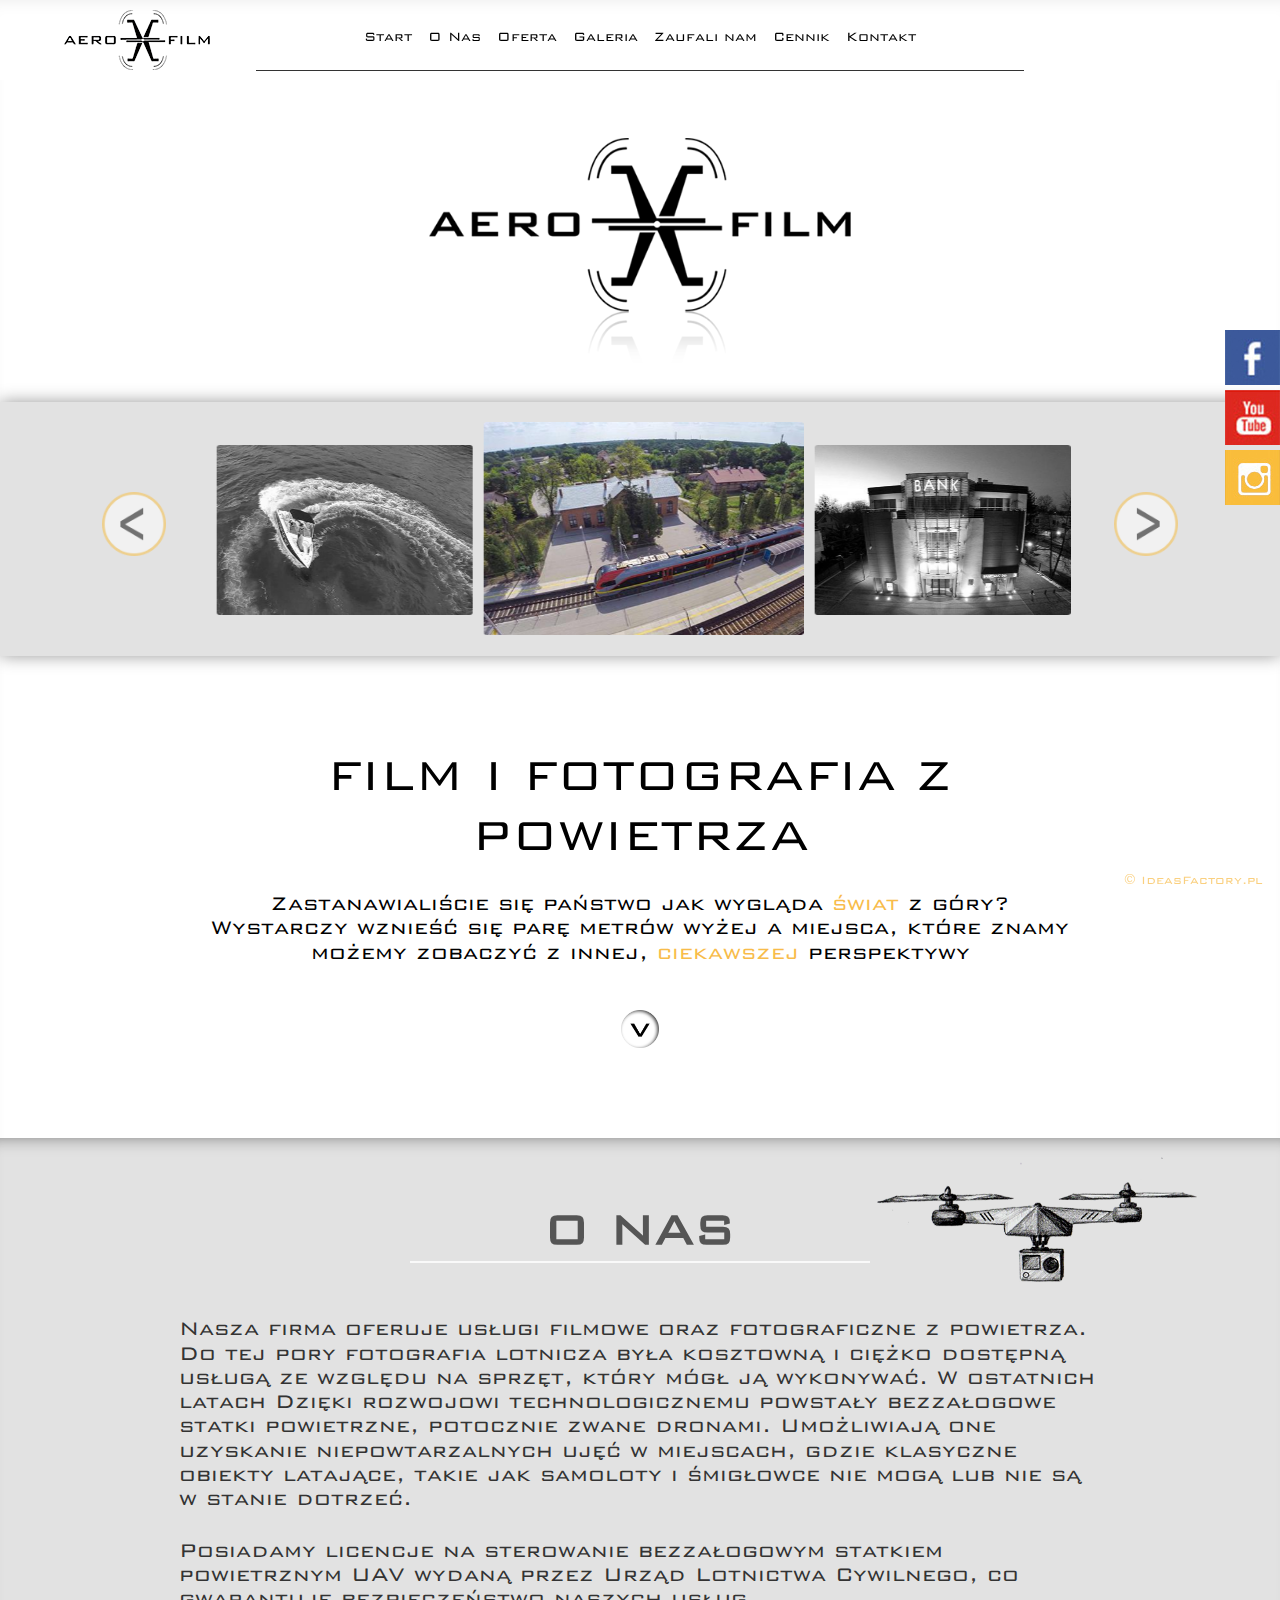
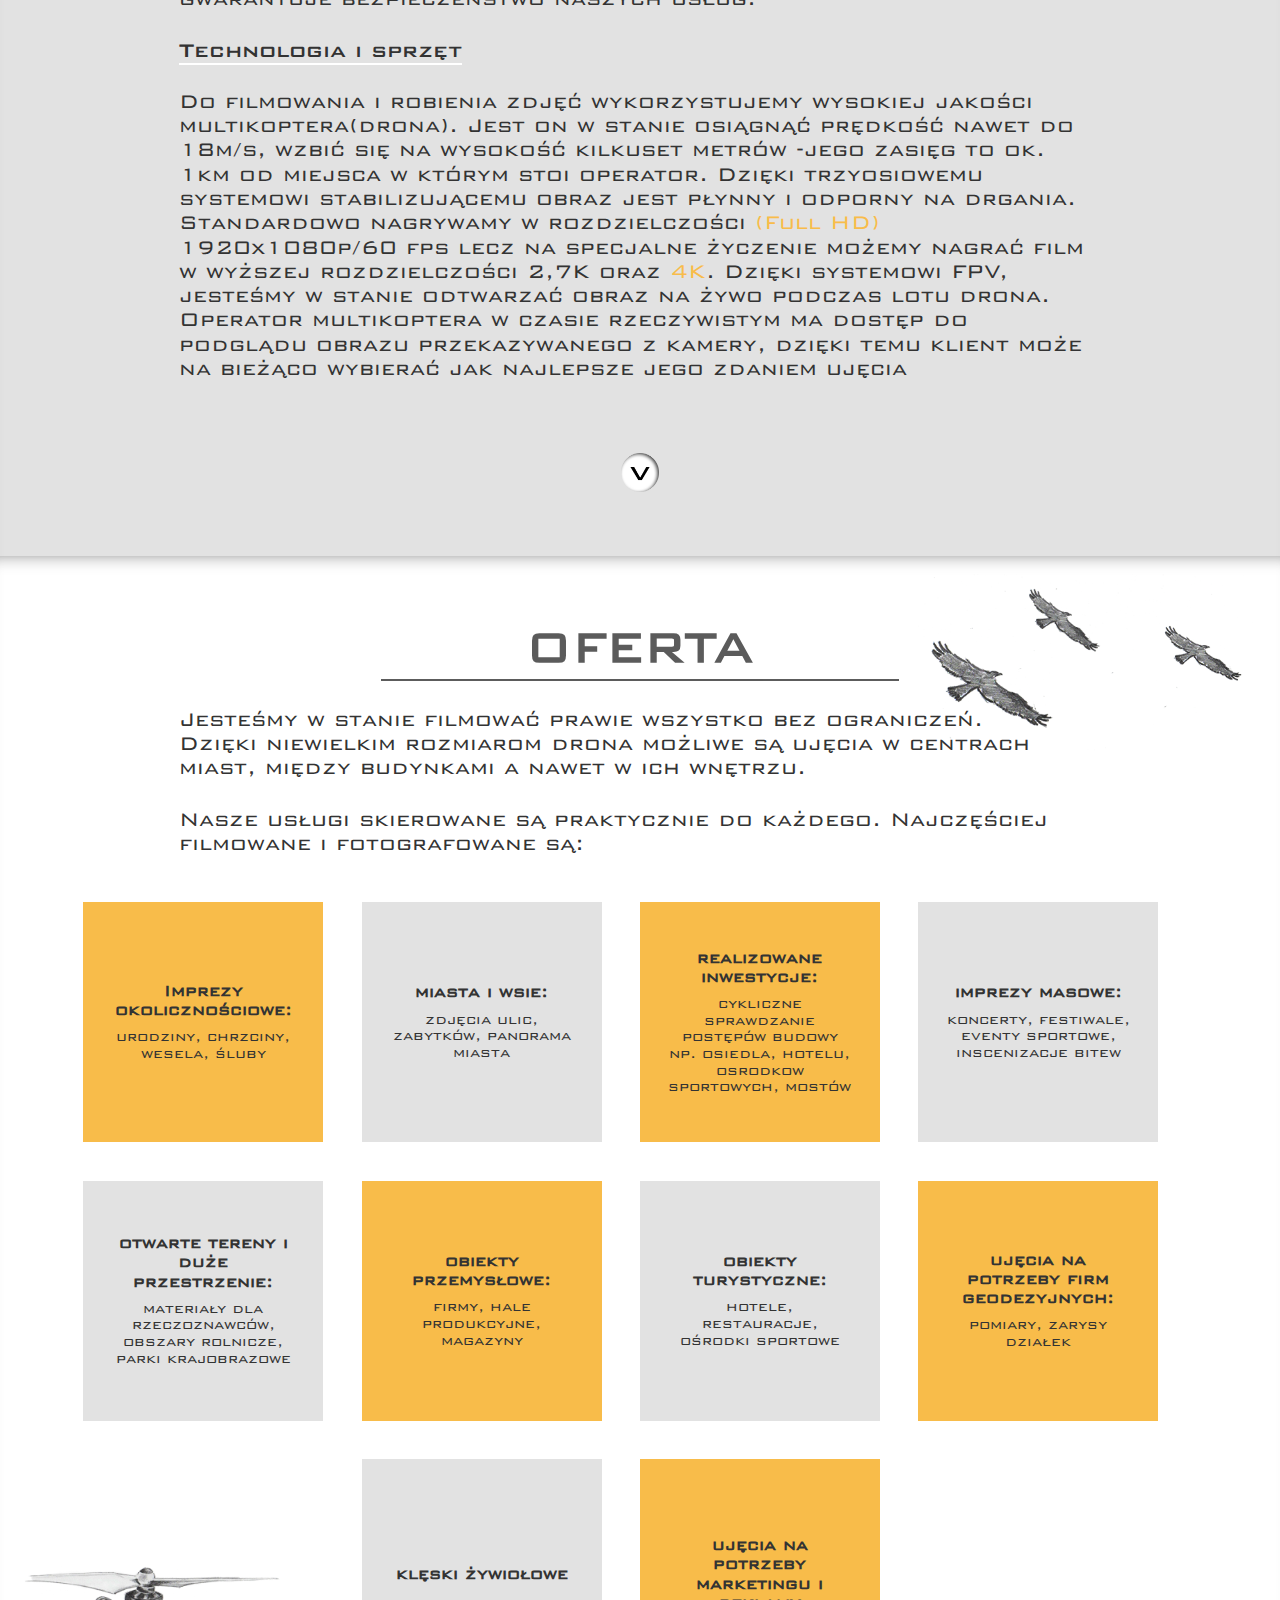
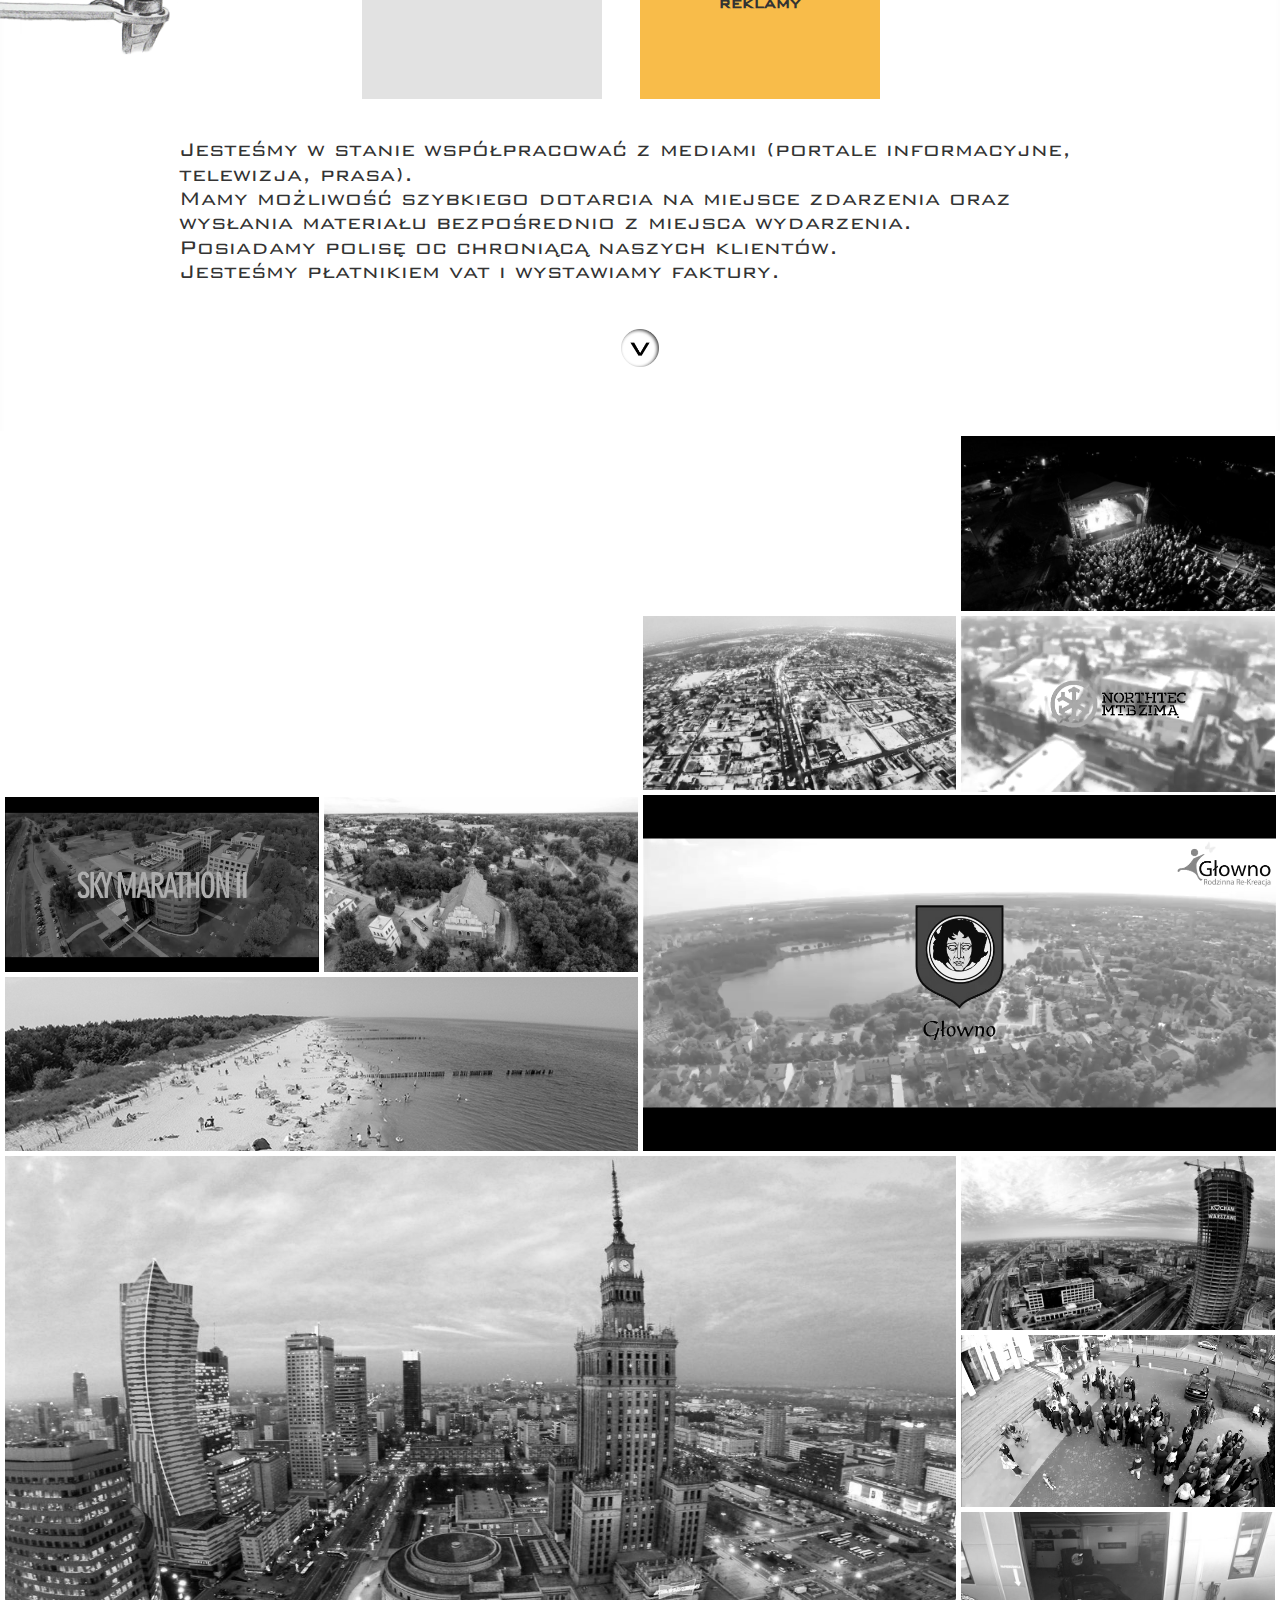
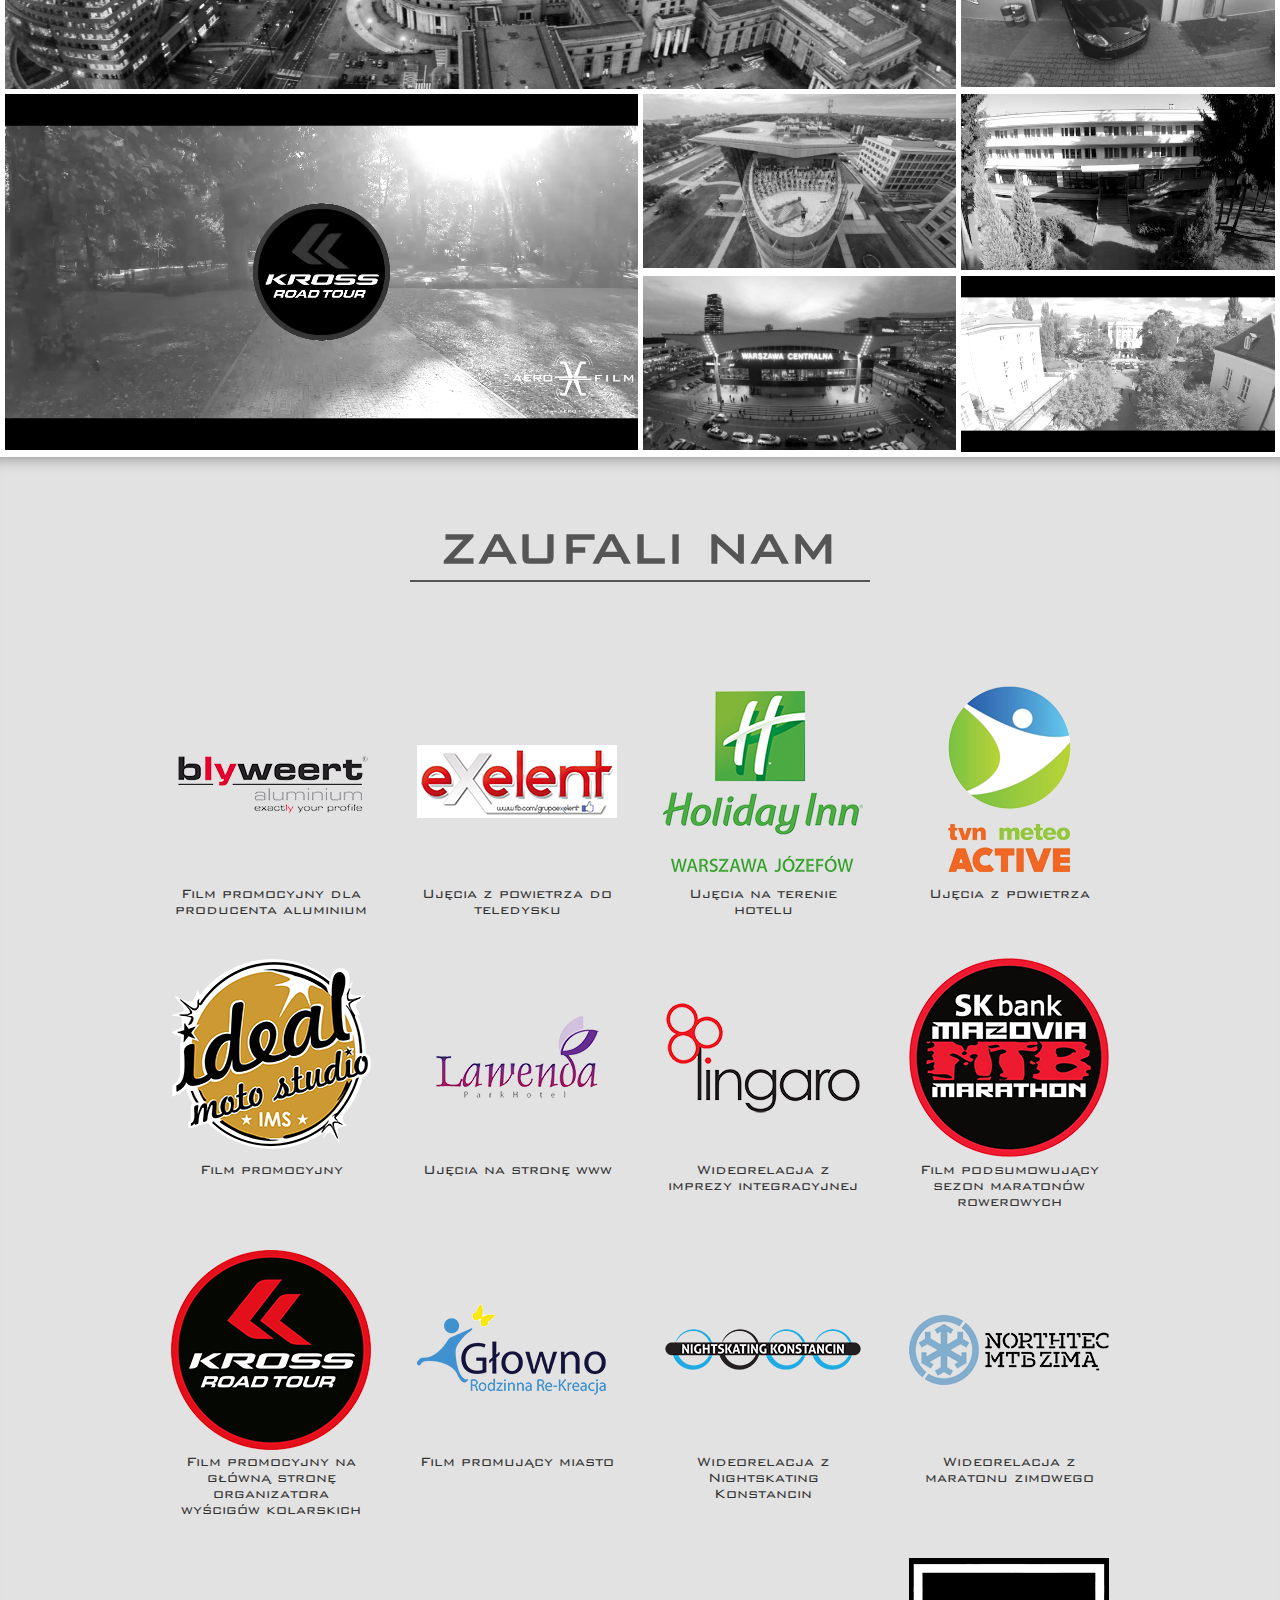
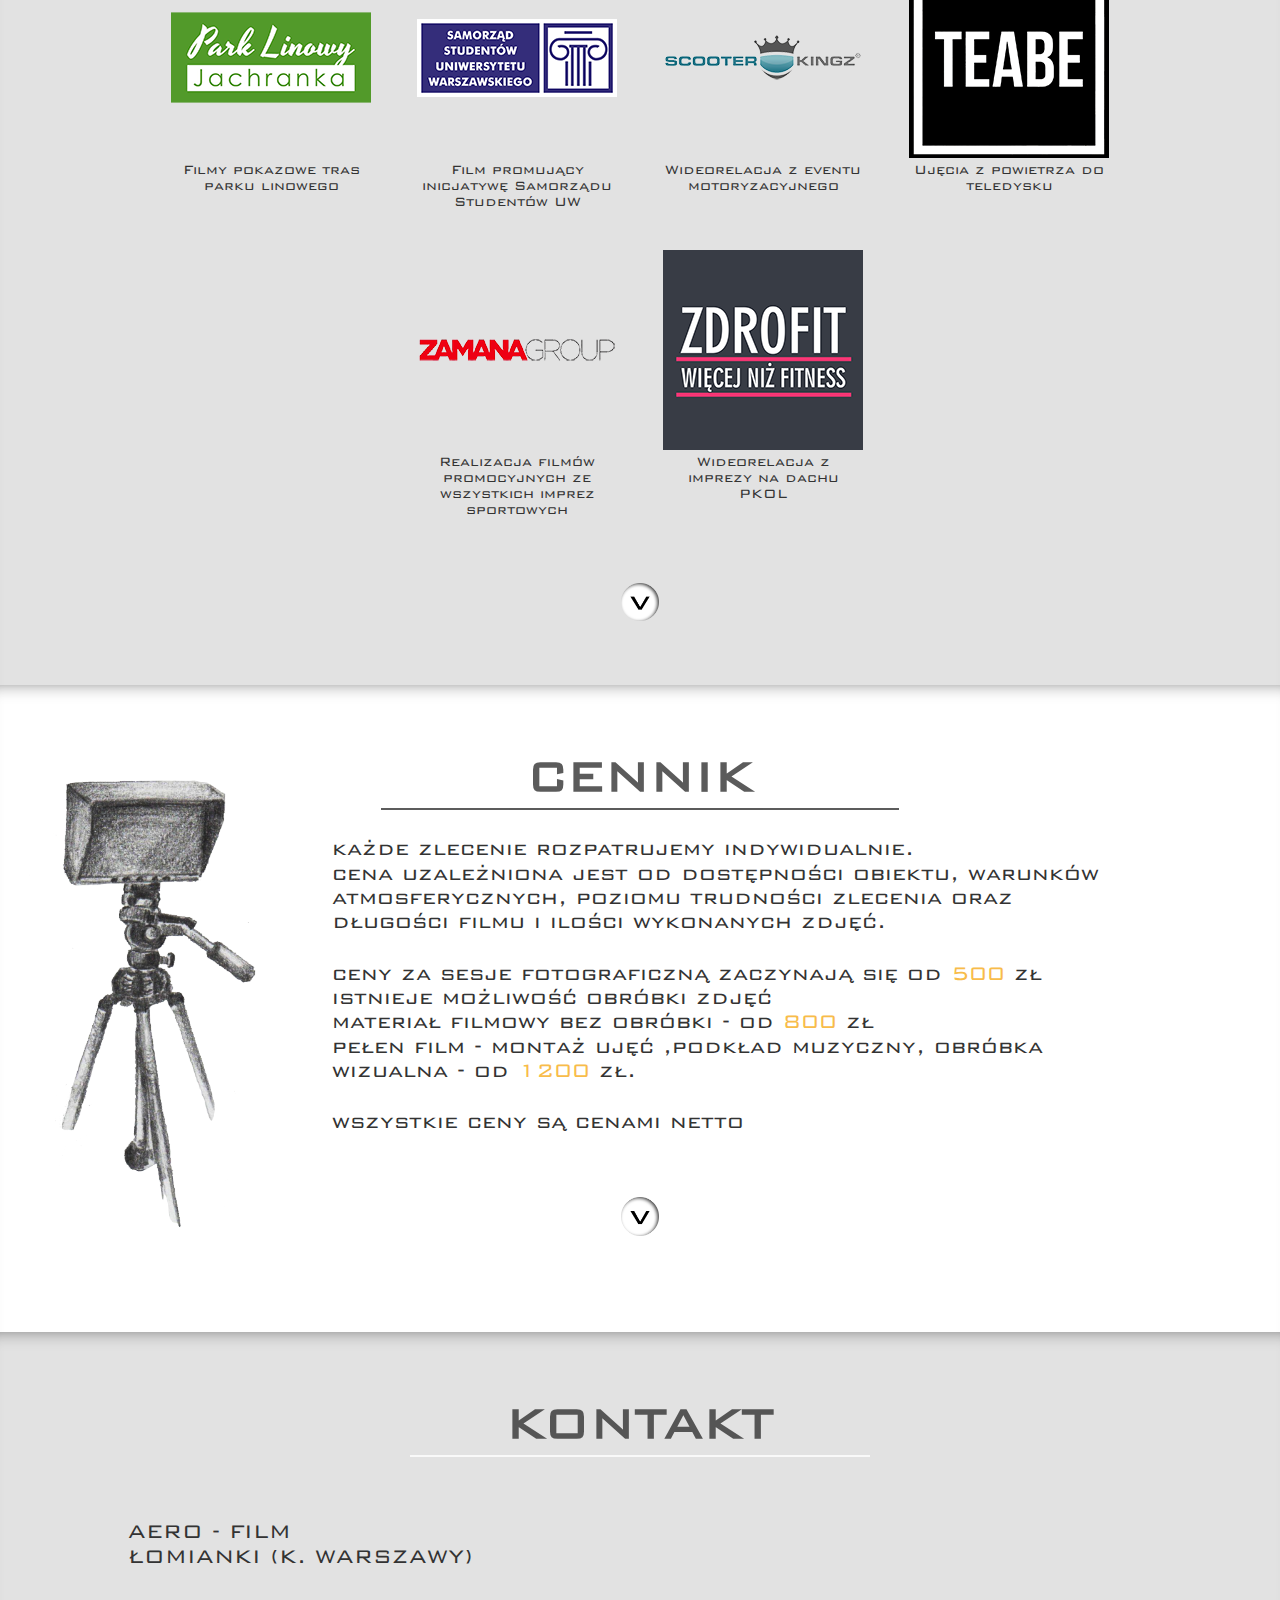
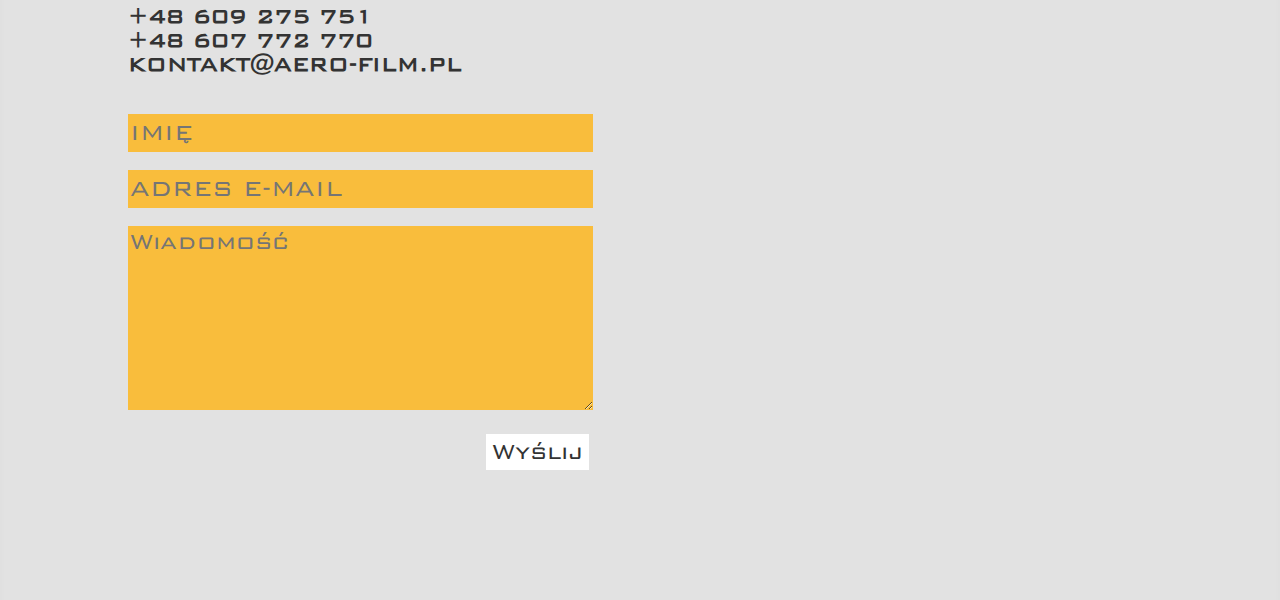
<file: index.html>
<!doctype html>
<html lang="pl">
    <head>
        <meta charset="UTF-8">
        <title>Aero-Film.pl</title>
        <meta name="author" content="IdeasFactory.pl Rafał Petryka">
        <meta name="viewport" content="width=device-width, initial-scale=1">
        <meta property="og:title" content="Aero-Film" />
        <meta property="og:description" content="Film i fotografia z powietrza" />
        <meta property="og:image" content="http://aero-film.pl/img/logo_fb.jpg" />
        <link href="css/bootstrap.css" rel="stylesheet">
        <link rel="stylesheet" href="css/reset.css">
        <link rel="stylesheet" href="css/style.css">
        <link rel="stylesheet" href="css/slider.css">
        <link rel="stylesheet" href="css/owl.carousel.css">
        <link rel="shortcut icon" href="favicon.ico">
    </head>
    <body>
        <div class="menu">
            <div class="icon-close">
                <img src="img/close_menu.png">
            </div>
            <ul>
                <li>
                    <a href="#start" id="ikona1" onclick="$('body').animatescroll();">
                    Start
                    </a>
                </li>
                <li>
                    <a href="#o_nas" id="ikona2" onclick="$('#o_nas').animatescroll();">
                    O Nas
                    </a>
                </li>
                <li>
                    <a href="#oferta" id="ikona3" onclick="$('#oferta').animatescroll();">
                    Oferta
                    </a>
                </li>
                <li>
                    <a href="#galeria" id="ikona4" onclick="$('#galeria').animatescroll();">
                    Galeria
                    </a>
                </li>
                <li>
                    <a href="#zaufali_nam" id="ikona5" onclick="$('#zaufali_nam').animatescroll();">
                    Zaufali nam
                    </a>
                </li>
                <li>
                    <a href="#cennik" id="ikona6" onclick="$('#cennik').animatescroll();">
                    Cennik
                    </a>
                </li>
                <li>
                    <a href="#kontakt" id="ikona7" onclick="$('#kontakt').animatescroll();">
                    Kontakt
                    </a>
                </li>
            </ul>
        </div>
        <div class="jumbotron">
            <div class="icon-menu">
                <i class="fa fa-bars"></i>
                Menu
            </div>
        </div>
        <div id="top">
            <div class="logo"><img id="logo" src="img/logo.png" alt="logo"></div>
            <div class="nav">
                <label for="show-menu" class="show-menu">Menu</label>
                <input type="checkbox" id="show-menu">
                <div id="nav-anchor"></div>
                <ul id="menu">
                    <li>
                        <a href="#start" id="ikona1" onclick="$('body').animatescroll();">
                        <h2 id="napis1">Start</h2>
                        </a>
                    </li>
                    <li>
                        <a href="#o_nas" id="ikona2" onclick="$('#o_nas').animatescroll();">
                        <h2 id="napis2">O Nas</h2>
                        </a>
                    </li>
                    <li>
                        <a href="#oferta" id="ikona3" onclick="$('#oferta').animatescroll();">
                        <h2 id="napis3">Oferta</h2>
                        </a>
                    </li>
                    <li>
                        <a href="#galeria" id="ikona4" onclick="$('#galeria').animatescroll();">
                        <h2 id="napis4">Galeria</h2>
                        </a>
                    </li>
                    <li>
                        <a href="#zaufali_nam" id="ikona5" onclick="$('#zaufali_nam').animatescroll();">
                        <h2 id="napis5">Zaufali nam</h2>
                        </a>
                    </li>
                    <li>
                        <a href="#cennik" id="ikona6" onclick="$('#cennik').animatescroll();">
                        <h2 id="napis6">Cennik</h2>
                        </a>
                    </li>
                    <li>
                        <a href="#kontakt" id="ikona7" onclick="$('#kontakt').animatescroll();">
                        <h2 id="napis7">Kontakt</h2>
                        </a>
                    </li>
                </ul>
            </div>
        </div>
        <section id="start" class="contentpg">
            <img src="img/logo_home.png" id="logo-glowna" alt="logo-glowna">
            <div class="slider_back">
                <div class="slider">
                    <div id="owl-demo" class="owl-carousel owl-theme">
                        <div>
                            <a href="img/slider/09.jpg" class="fancybox" data-fancybox-group="slider">
                            <img src="img/slider/min/09.jpg" alt="09">
                            </a>
                        </div>
                        <div>
                            <a href="img/slider/10.jpg" class="fancybox" data-fancybox-group="slider">
                            <img src="img/slider/min/10.jpg" alt="10">
                            </a>
                        </div>
                        <div>
                            <a href="img/slider/11.jpg" class="fancybox" data-fancybox-group="slider">
                            <img src="img/slider/min/11.jpg" alt="11">
                            </a>
                        </div>
                        <div>
                            <a href="img/slider/12.jpg" class="fancybox" data-fancybox-group="slider">
                            <img src="img/slider/min/12.jpg" alt="12">
                            </a>
                        </div>
                        <div>
                            <a href="img/slider/13.jpg" class="fancybox" data-fancybox-group="slider">
                            <img src="img/slider/min/13.jpg" alt="13">
                            </a>
                        </div>
                    </div>
                </div>
            </div>
            <div class="start">
                <h1>Film i Fotografia z powietrza</h1>
                <p>Zastanawialiście się państwo jak wygląda <span>świat</span> z góry?</p>
                <p>Wystarczy wznieść się parę metrów wyżej a miejsca, które znamy możemy zobaczyć z innej, <span>ciekawszej</span> perspektywy</p>
                <a onclick="$('#o_nas').animatescroll();" class="next_button_darker"><img src="img/arrow.png" class="next_button_darker" alt="start_arrow"></a>
            </div>
        </section>
        <section id="o_nas" class="contentpg">
            <div class="top-right-img">
                <img src="img/o_nas_pic.png" alt="o_nas_pic">
            </div>
            <div class="o_nas_napis">
                O nas
            </div>
            <div class="container">
                <p>
                    Nasza firma oferuje usługi filmowe oraz fotograficzne z powietrza. Do tej pory fotografia lotnicza była kosztowną i ciężko dostępną usługą ze względu na sprzęt, który mógł ją wykonywać. W ostatnich latach Dzięki rozwojowi technologicznemu powstały bezzałogowe statki powietrzne, potocznie zwane dronami. Umożliwiają one uzyskanie niepowtarzalnych ujęć w miejscach, gdzie klasyczne obiekty latające, takie jak samoloty i śmigłowce nie mogą lub nie są w stanie dotrzeć.
                </p>
                <p>
                    Posiadamy licencje na sterowanie bezzałogowym statkiem powietrznym UAV wydaną przez Urząd Lotnictwa Cywilnego, co gwarantuje bezpieczeństwo naszych usług.
                </p>
                <p class="napis-technologia">
                    Technologia i sprzęt
                </p>
                <p>
                    Do filmowania i robienia zdjęć wykorzystujemy wysokiej jakości multikoptera(drona). Jest on w stanie osiągnąć prędkość nawet do 18m/s, wzbić się na wysokość kilkuset metrów -jego zasięg to ok. 1km od miejsca w którym stoi operator. Dzięki trzyosiowemu systemowi stabilizującemu obraz jest płynny i odporny na drgania. Standardowo nagrywamy w rozdzielczości <span>(Full HD)</span> 1920x1080p/60 fps lecz na specjalne życzenie możemy nagrać film w wyższej rozdzielczości 2,7K oraz <span>4K</span>. Dzięki systemowi FPV, jesteśmy w stanie odtwarzać obraz na żywo podczas lotu drona. Operator multikoptera w czasie rzeczywistym ma dostęp do podglądu obrazu przekazywanego z kamery, dzięki temu klient może na bieżąco wybierać jak najlepsze jego zdaniem ujęcia
                </p>
            </div>
            <a onclick="$('#oferta').animatescroll();" class="next_button_lighter"><img src="img/arrow.png" class="next_button_lighter" alt="o_nas_arrow"></a>
        </section>
        <section id="oferta" class="contentpg">
            <div class="oferta_napis">
                Oferta
            </div>
            <p>
                Jesteśmy w stanie filmować prawie wszystko bez ograniczeń.<br>
                Dzięki niewielkim rozmiarom drona możliwe są ujęcia w centrach miast, między budynkami a nawet w ich wnętrzu.
            </p>
            <p>
                Nasze usługi skierowane są praktycznie do każdego. Najczęściej filmowane i fotografowane są:
            </p>
            <div class="table">
                <div class="table_yellow_element" id="wiersz1">
                    <div class="middle">
                        <span>Imprezy okolicznościowe:</span> urodziny, chrzciny, wesela, śluby
                    </div>
                </div>
                <div class="table_gray_element" id="wiersz2">
                    <div class="middle">
                        <span>miasta i wsie:</span> zdjęcia ulic, zabytków, panorama miasta
                    </div>
                </div>
                <div class="table_yellow_element" id="wiersz3">
                    <div class="middle">
                        <span>realizowane inwestycje:</span> cykliczne sprawdzanie postępów budowy np. osiedla, hotelu, osrodkow sportowych, mostów
                    </div>
                </div>
                <div class="table_gray_element" id="wiersz4">
                    <div class="middle">
                        <span>imprezy masowe:</span> koncerty, festiwale, eventy sportowe, inscenizacje bitew
                    </div>
                </div>
                <div class="table_gray_element" id="wiersz5">
                    <div class="middle">
                        <span>otwarte tereny i duże przestrzenie:</span> materiały dla rzeczoznawców, obszary rolnicze, parki krajobrazowe
                    </div>
                </div>
                <div class="table_yellow_element" id="wiersz6">
                    <div class="middle">
                        <span>obiekty przemysłowe:</span> firmy, hale produkcyjne, magazyny
                    </div>
                </div>
                <div class="table_gray_element" id="wiersz7">
                    <div class="middle">
                        <span>obiekty turystyczne:</span> hotele, restauracje, ośrodki sportowe
                    </div>
                </div>
                <div class="table_yellow_element" id="wiersz8">
                    <div class="middle">
                        <span>ujęcia na potrzeby firm geodezyjnych:</span> pomiary, zarysy działek
                    </div>
                </div>
                <div class="invisible">
                    <div class="middle">
                    </div>
                </div>
                <div class="table_gray_element" id="wiersz9">
                    <div class="middle">
                        <span>klęski żywiołowe</span>
                    </div>
                </div>
                <div class="table_yellow_element" id="wiersz10">
                    <div class="middle">
                        <span>ujęcia na potrzeby marketingu i reklamy</span>
                    </div>
                </div>
            </div>
            <div class="bottom-left-img">
                <img src="img/oferta_pic2.png" alt="oferta_pic2">
            </div>
            <div class="under_table">
                <p>
                    Jesteśmy w stanie współpracować z mediami (portale informacyjne, telewizja, prasa).<br>
                    Mamy możliwość szybkiego dotarcia na miejsce zdarzenia oraz wysłania materiału bezpośrednio z miejsca wydarzenia.<br>
                    Posiadamy polisę oc chroniącą naszych klientów.<br>
                    Jesteśmy płatnikiem vat i wystawiamy faktury.
                </p>
                <a onclick="$('#galeria').animatescroll();" class="next_button_darker"><img src="img/arrow.png" class="next_button_darker" alt="oferta_arrow"></a>
            </div>
        </section>
        <script src='js/jquery.js'></script>
        <script src="js/movie_hover.js"></script>
        <section id="galeria" class="contentpg">
            <div class="col-lg-6 col-md-6 col-xs-12 ">
                <a class="thumbnail fancybox-media" href="http://www.youtube.com/watch?v=YnewwMxzWTU">
                    <div class="video">
                        <video class="thevideo" loop>
                            <source src="img/galeria/filmiki/6.mp4" type="video/mp4">
                            Twoja przeglądarka nie wspiera wideo
                        </video>
                    </div>
                </a>
            </div>
            <div class="col-lg-3 col-md-3 col-xs-6 thumb">
                <a class="thumbnail fancybox-media" href="http://www.youtube.com/watch?v=dX4XJMqFp2Q">
                    <div class="video" style="height: 13.45vw">
                        <video class="thevideo" loop>
                            <source src="img/galeria/filmiki/9_small.mp4" type="video/mp4">
                            Twoja przeglądarka nie wspiera wideo
                        </video>
                    </div>
                </a>
            </div>
            <div class="col-lg-3 col-md-3 col-xs-6 thumb">
                <a class="thumbnail fancybox" data-fancybox-group="gallery" href="img/galeria/12.jpg">
                <img class="img-responsive" src="img/galeria/min/12.jpg" alt="">
                </a>
            </div>
            <div class="col-lg-3 col-md-3 col-xs-6 thumb">
                <a class="thumbnail fancybox" data-fancybox-group="gallery" href="img/galeria/13.jpg">
                <img class="img-responsive" src="img/galeria/min/13.jpg" alt="">
                </a>
            </div>
            <div class="col-lg-3 col-md-3 col-xs-6 thumb">
                <a class="thumbnail fancybox-media" href="http://www.youtube.com/watch?v=mMJQ0YdCb3s">
                    <div class="video" style="height: 13.45vw">
                        <video class="thevideo" loop>
                            <source src="img/galeria/filmiki/7_small.mp4" type="video/mp4">
                            Twoja przeglądarka nie wspiera wideo
                        </video>
                    </div>
                </a>
            </div>
            <div style="float: right;" class="col-lg-6 col-md-6 col-xs-12 ">
                <a class="thumbnail fancybox-media" href="http://www.youtube.com/watch?v=u5hcibVy5Gs">
                    <div class="video">
                        <video class="thevideo" loop>
                            <source src="img/galeria/filmiki/11.mp4" type="video/mp4">
                            Twoja przeglądarka nie wspiera wideo
                        </video>
                    </div>
                </a>
            </div>
            <div style="float: right;" class="col-lg-3 col-md-3 col-xs-6 thumb">
                <a class="thumbnail fancybox" data-fancybox-group="gallery" href="img/galeria/14.jpg">
                <img class="img-responsive" src="img/galeria/min/14.jpg" alt="">
                </a>
            </div>
            <div class="col-lg-3 col-md-3 col-xs-6 thumb">
                <a class="thumbnail fancybox-media" href="http://www.youtube.com/watch?v=3DwTdaJMHPs">
                    <div class="video" style="height: 13.45vw">
                        <video class="thevideo" loop>
                            <source src="img/galeria/filmiki/10_small.mp4" type="video/mp4">
                            Twoja przeglądarka nie wspiera wideo
                        </video>
                    </div>
                </a>
            </div>
            <div style="float: right;" class="col-lg-6 col-md-6 col-xs-12 thumb">
                <a class="thumbnail fancybox" data-fancybox-group="gallery" href="img/galeria/17.jpg">
                <img class="img-responsive" src="img/galeria/min/17.jpg" alt="">
                </a>
            </div>
            <div class="col-lg-9 col-md-9 col-xs-12 ">
                <a class="thumbnail fancybox" data-fancybox-group="gallery" href="img/galeria/7.jpg">
                <img class="img-responsive" src="img/galeria/min/7.jpg" alt="">
                </a>
            </div>
            <div class="col-lg-3 col-md-3 col-xs-6 thumb">
                <a class="thumbnail fancybox" data-fancybox-group="gallery" href="img/galeria/8.jpg">
                <img class="img-responsive" src="img/galeria/min/8.jpg" alt="">
                </a>
            </div>
            <div class="col-lg-3 col-md-3 col-xs-6 thumb">
            <a class="thumbnail fancybox-media" href="http://www.youtube.com/watch?v=3b722VoeP_Y">
                <a class="thumbnail">
                    <div class="video" style="height: 13.45vw">
                        <video class="thevideo" loop>
                            <source src="img/galeria/filmiki/5_small.mp4" type="video/mp4">
                            Twoja przeglądarka nie wspiera wideo
                        </video>
                    </div>
                </a>
            </div>
            <div class="col-lg-3 col-md-3 col-xs-12 thumb">
                <a class="thumbnail fancybox" data-fancybox-group="gallery" href="img/galeria/15.jpg">
                <img class="img-responsive" src="img/galeria/min/15.jpg" alt="">
                </a>
            </div>
            <div class="col-lg-6 col-md-6 col-xs-12 ">
                <a class="thumbnail fancybox-media" href="http://www.youtube.com/watch?v=-eNjv-KybqI">
                    <div class="video">
                        <video class="thevideo" loop>
                            <source src="img/galeria/filmiki/8.mp4" type="video/mp4">
                            Twoja przeglądarka nie wspiera wideo
                        </video>
                    </div>
                </a>
            </div>
            <div class="col-lg-3 col-md-3 col-xs-6 thumb">
                <a class="thumbnail fancybox" data-fancybox-group="gallery" href="img/galeria/16.jpg">
                <img class="img-responsive" src="img/galeria/min/16.jpg" alt="">
                </a>
            </div>
            <div class="col-lg-3 col-md-3 col-xs-6 thumb">
                <a class="thumbnail fancybox-media" href="http://www.youtube.com/watch?v=E8La0Ivtsl0">
                    <div class="video">
                        <video class="thevideo" loop>
                            <source src="img/galeria/filmiki/12_small.mp4" type="video/mp4">
                            Twoja przeglądarka nie wspiera wideo
                        </video>
                    </div>
                </a>
            </div>
            <div class="col-lg-3 col-md-3 col-xs-6 thumb">
                <a class="thumbnail fancybox" data-fancybox-group="gallery" href="img/galeria/11.jpg">
                <img class="img-responsive" src="img/galeria/min/11.jpg" alt="">
                </a>
            </div>
            <div class="col-lg-3 col-md-3 col-xs-6 thumb">
                <a class="thumbnail fancybox-media" href="http://www.youtube.com/watch?v=10zAj_olBkM">
                    <div class="video">
                        <video class="thevideo" loop>
                            <source src="img/galeria/filmiki/13_small.mp4" type="video/mp4">
                            Twoja przeglądarka nie wspiera wideo
                        </video>
                    </div>
                </a>
            </div>
        </section>
        <section id="zaufali_nam" class="contentpg">
            <div class="zaufali_nam_napis">
                Zaufali nam
            </div>
            <div class="loga">
                <figure>
                    <a href="http://blyweert.pl/index.php/component/content/article/19-nowosci/117-prezentacja-firmy-blyweert">
                        <img src="img/partner/blyweert.png", alt="blyweert">
                        <figcaption>Film promocyjny dla producenta aluminium</figcaption>
                    </a>
                </figure>
                <figure>
                    <a href="https://www.youtube.com/watch?v=1DTagRmgeLY">
                        <img src="img/partner/exelent.png", alt="exelent">
                        <figcaption>Ujęcia z powietrza do teledysku</figcaption>
                    </a>
                </figure>
                <figure>
                    <img src="img/partner/holiday_inn.png", alt="holiday inn">
                    <figcaption>Ujęcia na terenie hotelu</figcaption>
                </figure>
                <figure>
                    <img src="img/partner/tvn_meteo.png", alt="tvn meteo">
                    <figcaption>Ujęcia z powietrza</figcaption>
                </figure>
                <figure>
                    <a href="https://www.youtube.com/watch?v=bxRkwlPlmvE&feature=youtu.be">
                        <img src="img/partner/ims.png", alt="ims">
                        <figcaption>Film promocyjny</figcaption>
                    </a>
                </figure>
                <figure>
                    <a href="https://www.youtube.com/watch?v=E8La0Ivtsl0">
                        <img src="img/partner/lawenda.png", alt="lawenda">
                        <figcaption>Ujęcia na stronę www</figcaption>
                    </a>
                </figure>
                <figure>
                    <img src="img/partner/lingaro.png", alt="lingaro">
                    <figcaption>Wideorelacja z imprezy integracyjnej</figcaption>
                </figure>
                <figure>
                    <a href="http://www.mazoviamtb.pl/index.php?news=3987&jak=3">
                        <img src="img/partner/logo_mazovia.png", alt="mazovia">
                        <figcaption>Film podsumowujący sezon maratonów rowerowych</figcaption>
                    </a>
                </figure>
                <figure>
                    <a href="http://www.roadtour.pl/">
                        <img src="img/partner/kross_road_tour.png", alt="kross road tour">
                        <figcaption>Film promocyjny na główną stronę organizatora wyścigów kolarskich</figcaption>
                    </a>
                </figure>
                <figure>
                    <a href="https://www.youtube.com/watch?v=slJCMsViW7w">
                        <img src="img/partner/logo_re-kreacja.png", alt="glowno rekreacja">
                        <figcaption>Film promujący miasto</figcaption>
                    </a>
                </figure>
                <figure>
                    <a href="https://www.youtube.com/watch?v=X0udZ_Hb9Ho">
                        <img src="img/partner/nightskating_konstancin.png", alt="nightskating konstancin">
                        <figcaption>Wideorelacja z Nightskating Konstancin</figcaption>
                    </a>
                </figure>
                <figure>
                    <a href="https://www.youtube.com/watch?v=mMJQ0YdCb3s">
                        <img src="img/partner/northtec_mtb_zima.png", alt="northtec mtb zima">
                        <figcaption>Wideorelacja z maratonu zimowego</figcaption>
                    </a>
                </figure>
                <figure>
                    <img src="img/partner/park_linowy_jachranka.png", alt="park linowy jachranka">
                    <figcaption>Filmy pokazowe tras parku linowego</figcaption>
                </figure>
                <figure>
                    <a href="https://www.youtube.com/watch?v=10zAj_olBkM">
                        <img src="img/partner/samorzaduw.png", alt="samorzad uw">
                        <figcaption>Film promujący inicjatywę Samorządu Studentów UW</figcaption>
                    </a>
                </figure>
                <figure>
                    <a href="https://www.facebook.com/ScooterKingZ/videos/938950072833256/?__mref=message_bubble">
                        <img src="img/partner/scooter_kingz.png", alt="scooter kingz">
                        <figcaption>Wideorelacja z eventu motoryzacyjnego</figcaption>
                    </a>
                </figure>
                <figure>
                    <a href="https://www.youtube.com/watch?v=cN1R8K8KDno">
                        <img src="img/partner/teabe.png", alt="teabe">
                        <figcaption>Ujęcia z powietrza do teledysku</figcaption>
                    </a>
                </figure>
                <figure>
                    <a href="http://www.mazoviamtb.pl/index.php?page=1&stat=0&jak=3">
                        <img src="img/partner/zamana_group.png", alt="zamana group">
                        <figcaption>Realizacja filmów promocyjnych ze wszystkich imprez sportowych</figcaption>
                    </a>
                </figure>
                <figure>
                    <a href="https://www.youtube.com/watch?v=WVznyOSIC4M">
                        <img src="img/partner/zdrofit_ciemne.png", alt="zdrofit">
                        <figcaption>Wideorelacja z imprezy na dachu PKOL</figcaption>
                    </a>
                </figure>
            </div>
            <a onclick="$('#cennik').animatescroll();" class="next_button_lighter"><img src="img/arrow.png" class="next_button_darker" alt="start_arrow"></a>
        </section>
        <section id="cennik" class="contentpg">
            <div class="cennik_napis">
                Cennik
            </div>
            <div class="left-img">
                <img src="img/cennik_pic.png" alt="cennik_pic">
            </div>
            <p>
            każde zlecenie rozpatrujemy indywidualnie.
            <br>cena uzależniona jest od dostępności obiektu, warunków atmosferycznych, poziomu trudności zlecenia oraz długości filmu i ilości wykonanych zdjęć.
            </p>
            <p>
            ceny za sesje fotograficzną zaczynają się od <span>500</span> zł
            <br>istnieje możliwość obróbki zdjęć
            <br>materiał filmowy bez obróbki - od <span>800</span> zł
            <br>pełen film - montaż ujęć ,podkład muzyczny, obróbka wizualna - od <span>1200</span> zł.
            </p>
            <p class="cennik_end">
            wszystkie ceny są cenami netto
            </p>
            <a onclick="$('#kontakt').animatescroll();" class="next_button_cennik"><img src="img/arrow.png" class="next_button_cennik" alt="cennik_arrow"></a>
        </section>
        <section id="kontakt" class="contentpg">
            <div class="kontakt_napis">
                Kontakt
            </div>
            <div id="left-contact">
                <div class="social">
                    <a href="http://facebook.com/AeroFilmPolska"><img src="img/bok_1.jpg" alt="facebook"></a>
                    <a href="http://youtube.com/channel/UCyTzQn7HmpJ6bc8gKg7I2gg"><img src="img/bok_2.jpg" alt="youtube"></a>
                    <a href="https://instagram.com/aero_film/"><img src="img/bok_3.jpg" alt="instagram"></a>
                </div>
                <div class="contact">
                    <p>AERO - FILM</p>
                    <p>ŁOMIANKI (K. WARSZAWY)</p>
                </div>
                <div class="contact">
                    <p><b>+48 609 275 751</b></p>
                    <p><b>+48 607 772 770</b></p>
                    <p><b>KONTAKT@AERO-FILM.PL</b></p>
                </div>
                <div class="contact">
                    <form id="mycontactform" action="#" method="post">
                        <div id="success" style="color: black;"></div>
                        <input id="name" type="text" name="name" placeholder="IMIĘ">
                        <br>
                        <input id="email" type="text" name="email" placeholder="ADRES E-MAIL">
                        <textarea id="message" name="message" rows="10" placeholder="Wiadomość"></textarea>
                        <input id="submit" type="button" value="Wyślij" />
                    </form>
                </div>
            </div>
            <div id="right-contact">
                <iframe src="http://mapbuildr.com/frame/6mjq0z"></iframe>
            </div>
        </section>
        <a href="http://ideasfactory.pl" target="_blank" id="ideasfactory">© IdeasFactory.pl</a>
        <script src="js/animatescroll.js"></script>
        <script src='js/owl.carousel.min.js'></script>
        <script src="js/slider.js"></script>
        <!-- fancybox -->
            <script type="text/javascript" src="source/jquery.fancybox.js?v=2.1.5"></script>
            <link rel="stylesheet" type="text/css" href="source/jquery.fancybox.css?v=2.1.5" media="screen" />
            <link rel="stylesheet" type="text/css" href="source/helpers/jquery.fancybox-buttons.css?v=1.0.5" />
            <script type="text/javascript" src="source/helpers/jquery.fancybox-buttons.js?v=1.0.5"></script>
            <link rel="stylesheet" type="text/css" href="source/helpers/jquery.fancybox-thumbs.css?v=1.0.7" />
            <script type="text/javascript" src="source/helpers/jquery.fancybox-thumbs.js?v=1.0.7"></script>
            <script type="text/javascript" src="source/helpers/jquery.fancybox-media.js?v=1.0.6"></script>
        <!-- end of fancybox -->
        <script src="js/responsive_menu.js"></script>
        <script src="js/color_current_menu.js"></script>
        <script src="js/fancybox.js"></script>
        <script src="js/contact_form.js"></script>
    </body>
</html>
</file>
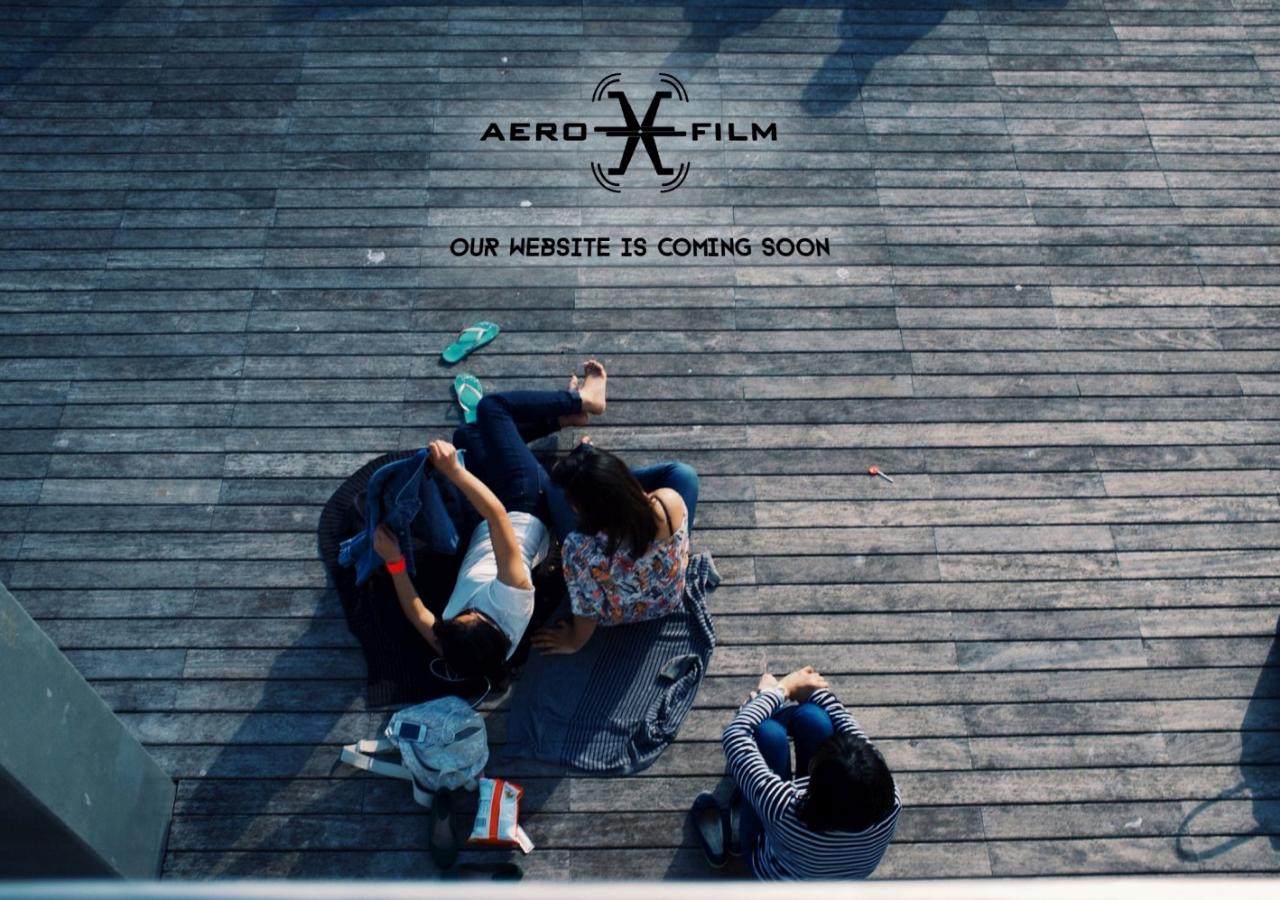
<file: commingsoon/index.html>
<html>
<head>
<title>Aero-Film</title>
<style>
html { 
  background: url(comingsoon.jpg) no-repeat center top fixed; 
  -webkit-background-size: cover;
  -moz-background-size: cover;
  -o-background-size: cover;
  background-size: cover;
}
</style>
</head>
<body>
</body>
</html>
</file>
<file: css/style.css>
@charset"UTF-8";
@font-face {
    font-family: "Gothic";
    src: url(../font/gothic.eot);
    src: url(../font/gothic.eot?#iefix) format("embedded-opentype"), url(../font/gothic.woff) format("woff"), url(../font/gothic.ttf) format("truetype"), url(../font/gothic.svg) format("svg");
}

@font-face {
    font-family: "Gothic-Bold";
    src: url(../font/gothic-bold.eot);
    src: url(../font/gothic-bold.eot?#iefix) format("embedded-opentype"), url(../font/gothic-bold.woff) format("woff"), url(../font/gothic-bold.ttf) format("truetype"), url(../font/gothic-bold.svg) format("svg");
}

/* Initial body */
body {
  left: 0;
  margin: 0;
  /*overflow: hidden;*/
  position: relative;
}

.jumbotron{
    display: none;
}

.menu{
    display: none;
}

body {
    font-family: "Gothic";
    font-size: 100%;
}

p {
    font-size: 2.7vh;
}

.social {
    position: fixed;
    right: 0px;
    top: calc(50% - 120px);
    z-index: 9;
}

.social img {
    display: block;
    margin-bottom: 5px;
}

#top {
    position: fixed;
    filter: alpha(opacity=80);
    width: 100%;
    height: 80px;
    background-color: rgba(255, 255, 255, 0.8);
    transition: .5s;
    z-index: 999;
}

a.nav-active {
    color: #f8bc4a;
}

.logo {
    width: 15%;
    float: left;
    margin-left: 5%;
}

.logo img {
    margin-top: 10px;
    height: 60px;
}

#logo-glowna {
    display: block;
    margin-left: auto;
    margin-right: auto;
    margin-top: 3%;
    margin-bottom: 3%;
    height: 25vh;
    width: auto;
}

.nav {
    width: 60%;
    height: 70px;
    float: left;
    margin-left: 20;
    margin-right: 20%;
    text-align: center;
    border-bottom: solid 1px;
}

li {
    display: inline-block;
    margin-right: 1px;
}

#menu > li {
    margin-left: 5px;
    margin-right: 5px;
}

li a {
    color: #000;
    cursor: pointer;
    display: block;
    width: auto;
    padding-top: 28px;
    padding-bottom: 28px;
    text-align: center;
    text-decoration: none;
}

li a:hover {
    color: #f8bc4a;
}

li a img {
    min-width: 30px;
    width: 20%;
    max-width: 40px;
    height: auto;
    margin-top: 10px;
}

li a h2 {
    font-family: "Gothic";
    transition: color .3s;
    font-weight: normal;
}

li ul {
    display: none;
}

li ul li {
    display: block;
    float: none;
}

li ul li a {
    width: auto;
    min-width: 100px;
    padding: 0 20px;
}

ul li a:hover + .hidden,
.hidden:hover {
    display: block;
}

.next_button_darker {
    margin: 5vh auto 0 auto;
    display: block;
    margin-bottom: 0;
    width: 3vw;
    transition: all .5s ease;
    cursor: pointer;
}

.next_button_darker:hover {
    -webkit-filter: brightness(95%);
    filter: brightness(95%);
}

.next_button_lighter {
    margin: 5vh auto 0 auto;
    display: block;
    margin-bottom: 0;
    width: 3vw;
    transition: all .5s ease;
    cursor: pointer;
}

.next_button_lighter:hover {
    -webkit-filter: brightness(140%);
    filter: brightness(140%);
}

.next_button_cennik {
    margin: 0px auto;
    /*display: block;*/
    
    margin-bottom: 0;
    width: 3vw;
    transition: all .5s ease;
    cursor: pointer;
    position: absolute;
    left: 0;
    right: 0;
    margin-left: auto;
    margin-right: auto;
}

.next_button_cennik:hover {
    -webkit-filter: brightness(95%);
    filter: brightness(95%);
}

.slider {
    height: 100%;
    width: 70%;
    margin-left: 15%;
}

.slider_back {
    height: 16.75vw;
    background-color: #e2e2e2;
    padding-top: 20px;
    padding-bottom: 20px;
    box-shadow: 0 0 1em rgba(0, 0, 0, 0.4);
}

.show-menu {
    font-family: "Helvetica Neue", Helvetica, Arial, sans-serif;
    text-decoration: none;
    color: #222;
    background: #f8bc4a;
    text-align: center;
    padding: 10px 0;
    display: none;
}

input[type=checkbox] {
    display: none;
}

input[type=checkbox]:checked ~ #menu {
    display: block;
}
/*
zmiana powyzsze powinno byc input[type=checkbox]:checked ~ #menu{
*/

.contentpg {
    display: block;
    box-shadow: inset 0 15px 20px -20px rgba(0, 0, 0, 0.7);
    background-position-y: center;
    overflow-y: hidden;
    overflow-x: hidden;
    padding: 5% 5%;
}

#start {
    padding: 100px 0% 0% 0%;
    background-color: white;
}

#o_nas {
    padding: 5% 10%;
    background-color: #e2e2e2;
}

#oferta {
    padding: 5vw;
    background-color: white;
    background-image: url('../img/oferta_pic1.png');
    background-repeat: no-repeat;
    /*background-attachment: fixed;*/
    
    background-position: top 2vh right 2vw;
    background-size: auto 20vh;
}

#galeria {
    padding: 0px 5px 5px 0px;
    background-color: white;
    box-shadow: none;
}

#cennik {
    /*padding: 5% 15%;*/
    background-color: white;
}

#kontakt {
    padding: 5% 10%;
    background-color: #e2e2e2;
}

.clearfix:after {
    content: ".";
    display: block;
    clear: both;
    visibility: hidden;
    line-height: 0;
    height: 0;
}

.clearfix {
    display: inline-block;
}

html[xmlns] .clearfix {
    display: block;
}

* html .clearfix {
    height: 1%;
}

a {
    position: relative;
    display: block;
}

.o_nas_napis,
.oferta_napis,
.cennik_napis,
.kontakt_napis,
.zaufali_nam_napis {
    opacity: .8;
    margin: auto;
    text-align: center;
    margin-top: 0;
    height: calc(6vh + 5px);
    width: 45%;
    font-size: 50px;
    font-weight: bolder;
    font-size: 6vh;
    text-transform: uppercase;
    margin-bottom: 3vh;
    border-bottom: solid 2px;
}

.start {
    margin: auto;
    text-align: center;
    width: 70%;
    display: block;
    margin-top: 10vh;
    margin-bottom: 10vh;
    font-size: 4vh;
    color: #000;
}

.start span {
    color: #f8bc4a;
}

.start b {
    color: #f8bc4a;
    font-weight: 700;
    text-shadow: 0 0 2px #fff, 0 0 5px #fff, 0 0 10px #fff;
}

.start h1 {
    font-size: 6vh;
    text-transform: uppercase;
    margin-bottom: 3vh;
}
#o_nas >.container{
    padding: 0 5%;
    width: 90%;
}
#o_nas >.o_nas_napis {
    border-bottom: solid 2px white;
}

#o_nas > .top-right-img {
    float: right;
    position: absloute;
    margin-top: -5%;
    margin-right: -5%;
}

#o_nas > .top-right-img img {
    float: right;
    width: 25vw;
    height: auto;
    padding: 2%;
}

#o_nas > .container > p {
    /*font-size: 3vh;*/
    margin-bottom: 3vh;
    margin-top: 3vh;
}

#o_nas > .container > .napis-technologia {
    font-family: "Gothic-Bold";
    display: inline;
    border-bottom: 2px solid white;
    margin-bottom: 3vh;
}

#o_nas > .container > p > span {
    color: #f8bc4a;
}

#oferta > .top-right-img {
    float: right;
    position: absloute;
    margin-top: -5%;
}

#oferta > .top-right-img img {
    float: right;
    width: 25vw;
    height: auto;
    padding: 2%;
    max-width: 450px;
    position: absolute;
    right: 0px;
}

#oferta > .bottom-left-img {
    float: left;
    position: absloute;
    margin-top: -5%;
}

#oferta > .bottom-left-img img {
    float: left;
    width: 25vw;
    height: auto;
    padding: 2%;
    margin-left: -30%;
    margin-top: -35%;
}

#oferta > p {
    padding: 0 10%;
    margin-bottom: 3vh;
    margin-top: 3vh;
    text-shadow: 0px 0px 5px white, 0px 0px 2px white, 0px 0px 10px white;
}

#oferta > .table {
    margin: 0 auto;
    display: table-cell;
    vertical-align: middle;
    width: 100%;
    text-align: center;
    font-size: 1.3vw;
}

#oferta > .whole_table {
    width: 80vw;
    margin: 0 auto;
    display: table-cell;
    vertical-align: middle;
    width: 100%;
    padding-left: 5vw;
    text-align: center;
    font-size: 1vw;
}

.middle {
    display: table-cell;
    vertical-align: middle;
    width: 100%;
    margin: 0 auto;
    text-align: center;
}

#oferta > .under_table {
    clear: both;
    margin-top: 20px;
}

#oferta > .under_table p {
    padding: 0 10%;
}
#oferta > .table > .table_yellow_element {
    float: left;
    width: 14.75vw;
    height: 14.75vw;
    display: table;
    overflow: hidden;
    background-color: #f8bc4a;
    margin: 1.5vw 1.5vw;
    padding: 2vw;
}

#oferta > .table > .table_gray_element {
    float: left;
    width: 14.75vw;
    height: 14.75vw;
    display: table;
    overflow: hidden;
    background-color: #e2e2e2;
    margin: 1.5vw 1.5vw;
    padding: 2vw;
}

#oferta > .table > .invisible {
    float: left;
    width: 14.75vw;
    height: 14.75vw;
    display: table;
    overflow: hidden;
    margin: 1.5vw 1.5vw;
    padding: 2vw;
}

#oferta > .table span {
    font-size: 1.5vw;
    font-weight: bold;
    margin-bottom: .7vw;
    display: block;
}

.galeria {
    width: 100%;
}

.galeria img {
    float: left;
    width: 25%;
    /*box-shadow: 0px 0px 3px 1px #fff;*/
    
    filter: url('data:image/svg+xml;charset=utf-8,<svg xmlns="http://www.w3.org/2000/svg"><filter id="filter"><feColorMatrix type="matrix" color-interpolation-filters="sRGB" values="0.76378 0.21455999999999997 0.021660000000000006 0 0 0.06378 0.9145599999999999 0.021660000000000006 0 0 0.06378 0.21455999999999997 0.72166 0 0 0 0 0 1 0" /></filter></svg>#filter');
    /*    -webkit-filter: grayscale(0.6);
    filter: grayscale(0.6);*/
    
    filter: url('data:image/svg+xml;charset=utf-8,<svg xmlns="http://www.w3.org/2000/svg"><filter id="filter"><feColorMatrix type="matrix" color-interpolation-filters="sRGB" values="0.6065 0.3575 0.036 0 0 0.1065 0.8624999999999999 0.036 0 0 0.1065 0.3575 0.536 0 0 0 0 0 1 0" /></filter></svg>#filter');
    filter: saturate(0%);
    -webkit-filter: saturate(0%);
    transition: all 0.5s ease;
}

.video {
    margin-left: 5px;
    margin-top: 5px;
    /*height: 20vw;*/
}
.videomin{
    margin-left: 5px;
    margin-top: 5px;
}
.thevideo {
    width: 100%;
    height: 100%;
    /*box-shadow: 0px 0px 3px 1px #fff;*/
    
    filter: url('data:image/svg+xml;charset=utf-8,<svg xmlns="http://www.w3.org/2000/svg"><filter id="filter"><feColorMatrix type="matrix" color-interpolation-filters="sRGB" values="0.76378 0.21455999999999997 0.021660000000000006 0 0 0.06378 0.9145599999999999 0.021660000000000006 0 0 0.06378 0.21455999999999997 0.72166 0 0 0 0 0 1 0" /></filter></svg>#filter');
    /*-webkit-filter: grayscale(0.6);
    filter: grayscale(0.6);*/
    
    filter: url('data:image/svg+xml;charset=utf-8,<svg xmlns="http://www.w3.org/2000/svg"><filter id="filter"><feColorMatrix type="matrix" color-interpolation-filters="sRGB" values="0.6065 0.3575 0.036 0 0 0.1065 0.8624999999999999 0.036 0 0 0.1065 0.3575 0.536 0 0 0 0 0 1 0" /></filter></svg>#filter');
    filter: saturate(0%);
    -webkit-filter: saturate(0%);
    transition: all 0.5s ease;
    display: block;
    max-width: 100%;
    height: auto;
}

.thevideo:hover {
    -webkit-filter: grayscale(0);
    filter: url('data:image/svg+xml;charset=utf-8,<svg xmlns="http://www.w3.org/2000/svg"><filter id="filter"><feColorMatrix type="matrix" color-interpolation-filters="sRGB" values="1 0 0 0 0 0 1 0 0 0 0 0 1 0 0 0 0 0 1 0" /></filter></svg>#filter');
    -webkit-filter: grayscale(0);
    filter: grayscale(0);
    filter: url('data:image/svg+xml;charset=utf-8,<svg xmlns="http://www.w3.org/2000/svg"><filter id="filter"><feColorMatrix type="matrix" color-interpolation-filters="sRGB" values="1.1574 -0.14300000000000002 -0.014399999999999996 0 0 -0.0426 1.069 -0.014399999999999996 0 0 -0.0426 -0.14300000000000002 1.1856 0 0 0 0 0 1 0" /></filter></svg>#filter');
    -webkit-filter: saturate(100%);
    filter: saturate(100%);
}

.galeria img:hover,
.galeria video:hover {
    -webkit-filter: grayscale(0);
    filter: url('data:image/svg+xml;charset=utf-8,<svg xmlns="http://www.w3.org/2000/svg"><filter id="filter"><feColorMatrix type="matrix" color-interpolation-filters="sRGB" values="1 0 0 0 0 0 1 0 0 0 0 0 1 0 0 0 0 0 1 0" /></filter></svg>#filter');
    -webkit-filter: grayscale(0);
    filter: grayscale(0);
    filter: url('data:image/svg+xml;charset=utf-8,<svg xmlns="http://www.w3.org/2000/svg"><filter id="filter"><feColorMatrix type="matrix" color-interpolation-filters="sRGB" values="1.1574 -0.14300000000000002 -0.014399999999999996 0 0 -0.0426 1.069 -0.014399999999999996 0 0 -0.0426 -0.14300000000000002 1.1856 0 0 0 0 0 1 0" /></filter></svg>#filter');
    -webkit-filter: saturate(100%);
    filter: saturate(100%);
}

.galeria > .dwa_na_dwa {
    width: 50%;
    height: 27.6vw;
    float: left;
    margin-bottom: 0px;
}

.galeria > .dwa_na_dwa > a > img {
    width: 100%;
}

.galeria > .left_column1x2 {
    width: 25%;
    height: 27.6vw;
    float: left;
    margin-bottom: 0px;
}

.galeria > .left_column1x2 > a > img {
    width: 100%;
}

.galeria > .long_left {
    width: 50%;
    height: 13.8vw;
    float: left;
    margin-bottom: 0px;
}

.galeria > .long_left > a > img {
    width: 100%;
}

.galeria > .left_column2x1 {
    width: 50%;
    height: 13.8vw;
    float: left;
    margin-bottom: 0px;
}

.galeria > .left_column2x1 > a > img {
    width: 50%;
}

.galeria > .dwa_na_dwa_right {
    width: 50%;
    height: 27.6vw;
    float: right;
    margin-bottom: 0px;
}

.galeria > .dwa_na_dwa_right > a > img {
    width: 100%;
}

.galeria > .trzy_na_dwa_left {
    width: 75%;
    height: 41.4vw;
    float: left;
}

.galeria > .trzy_na_dwa_left > a > img {
    width: 100%;
}

#cennik > .left-img {
    float: left;
    position: absloute;
    margin-top: -5%;
    padding-right: 6vw;
    padding-bottom: 3vw;
    margin-left: -3%;
}

#cennik > .left-img img {
    float: left;
    width: auto;
    height: 50vh;
}

#cennik > p {
    width: 90%;
    margin-bottom: 3vh;
    margin-top: 3vh;
}

#cennik > p > span {
    color: #f8bc4a;
}

#cennik > .cennik_end {
    margin-bottom: 7vh;
}
/*---------------Kontakt------------*/

.kontakt_napis {
    border-bottom: solid 2px white;
}

#left-contact {
    float: left;
    width: 45%;
    margin: 0 auto;
}

.contact {
    margin: 0 auto;
    font-size: 3vh;
    margin-bottom: 4vh;
    margin-top: 4vh;
}

.contact input,
.contact textarea {
    background: #f9bd3c;
    font-family: "Gothic", sans-serif;
    width: 100%;
    font-size: 3vh;
    margin-bottom: 2vh;
    border-width: 0px;
    border: none;
}

.contact input {
    height: 4vh;
}

.contact #submit {
    width: auto;
    float: right;
    background: #fff;
}

.contact #success {}

.contact textarea {
    height: 20vh;
    /*padding-top: 8vh;*/
}

#formulaz {
    width: 50%;
    margin: 0 auto;
}

#right-contact {
    float: right;
    width: 45%;
}

#right-contact iframe {
    width: 100%;
    height: 70vh;
    /*background-color: #333333;*/
    margin: 0 auto;
    margin-top: 2vh;
    border: 0;
}

.zaufali_nam{
    margin: 0 auto;
    font-size: 3vh;
    margin-bottom: 4vh;
    margin-top: 4vh;
}

#zaufali_nam {
    padding: 5% 10%;
    background-color: #e2e2e2;
    text-align: center;
}

.zaufali_nam_napis {
    margin-bottom: 80px;
}

#zaufali_nam figure {
    display: inline-table;
    margin: 20px;
    width: 200px;
}
.loga > figure > a:link, .loga > figure > a:visited, .loga > figure > a:hover, .loga > figure > a:active{
    color: #333;
}

.loga > figure > a{
    transition: all 0.2s ease;
}

.loga > figure > a:hover{
    opacity: 0.8;
}

#face-slider {
    position: fixed;
    right: -302px;
    top: 190px;
    z-index: 100;
}

#face-slider #tab {
    cursor: pointer;
    height: 50px;
    width: 50px;
    float: left;
    background: url(../img/button_fb.png) no-repeat center center;
}

#face-code {
    padding: 5px;
    border: solid #3B579D 3px;
    background: #fff;
    float: left;
    width: 286px;
    height: 296px;
    border-radius: 0 0 0 8px;
}

#ideasfactory {
    position: fixed;
    right: 2vh;
    bottom: 1.5vh;
    z-index: 2;
    font-family: "Gothic";
    -ms-filter: "progid:DXImageTransform.Microsoft.Alpha(Opacity=70)";
    filter: alpha(opacity=70);
    opacity: 0.7;
    text-shadow: 0 0 5px rgba(255, 255, 255, 1), 0 0 2px rgba(255, 255, 255, 1);
    color: #f8bc4a;
    z-index: 5;
    font-size: 14px;
    text-decoration: none;
}

#ideasfactory:before {
    content: "Fabryka stron internetowych ";
    position: relative;
    -ms-filter: "progid:DXImageTransform.Microsoft.Alpha(Opacity=100)";
    text-shadow: 0 0 5px rgba(255, 255, 255, 1), 0 0 2px rgba(255, 255, 255, 1);
    opacity: 0;
    filter: alpha(opacity=0);
    top: -30px;
    transition: all 0.5s;
}

#ideasfactory:hover:before {
    opacity: 1;
    filter: alpha(opacity=100);
    top: 0px;
}

.customNavigation {
    text-align: center;
}

.customNavigation a {
    -webkit-user-select: none;
    -khtml-user-select: none;
    -moz-user-select: none;
    -ms-user-select: none;
    user-select: none;
    -webkit-tap-highlight-color: transparent;
}

@media screen and (max-width: 991px) {
    #start{
        padding-top: 40px;
    }
    .video {
        height: auto;
    }
    .social {
        margin-top: 5%;
        top: calc(50% - 120px);
        z-index: 9;
        position: relative;
        text-align: center;
    }

    .social a{
        margin-bottom: 5%;
        position: relative;
        display: inline-block;
    }

    .social img {
        display: block;
        margin-bottom: 5px;
    }
    .jumbotron{
        display: block;
    }

    .menu{
        display: block;
    }
    /* Initial menu */
    .menu {
      background-color: #202024;
      left: -285px;  /* start off behind the scenes */
      height: 100%;
      position: fixed;
      width: 285px;
      z-index: 10;
    }

    /* Basic styling */

    .jumbotron {
      background-color: #f8bc4a; 
      height: 100%;
      -webkit-background-size: cover;
         -moz-background-size: cover;
           -o-background-size: cover;
              background-size: cover;
      margin-bottom: 0;
      padding: 0;
    }

    .menu ul {
      border-top: 1px solid #636366;
      list-style: none;
      margin: 0;
      padding: 0;
      display: block;
    }

    .menu li {
      border-bottom: 1px solid #636366;
      font-family: 'Open Sans', sans-serif;
      line-height: 45px;
      padding-bottom: 3px;
      /*padding-left: 20px;*/
      padding-top: 3px;
    }

    .menu a {
      color: #fff;
      font-size: 15px;
      text-decoration: none;
      text-transform: uppercase;
    }

    .icon-close {
        padding-bottom: 3px;
      cursor: pointer;
      padding-left: 10px;
      padding-top: 10px;
    }

    .icon-menu {
      color: #fff;
      cursor: pointer;
      font-family: 'Open Sans', sans-serif;
      font-size: 16px;
      padding-bottom: 25px;
      padding-left: 25px;
      padding-top: 25px;
      text-decoration: none;
      text-transform: uppercase;
    }

    .icon-menu i {
      margin-right: 5px;
    }
    .nav{
        display: none;
    }
    #top {
        height: 0px;
        background-color: transparent;
    }
    .top {
        height: 148px;
        opacity: 1;
        filter: alpha(opacity=100);
        z-index: 9;
    }
    .logo {
        margin-top: 43px;
        width: 100%;
        float: right;
        margin-bottom: 5px;
    }
    .logo img {
        display: none;
        margin-left: auto;
        margin-right: auto;
    }
    ul li,
    li a {
        width: 100%;
        z-index: 1;
    }
    li a {
        padding-top: 0px;
        padding-bottom: 0px;
        margin-top: 0;
    }
    .zaufali_nam_napis{
        width: 95%;
    }
}

@media screen and (max-width: 850px) {
    ul {
        position: static;
        display: none;
        z-index: 1;
    }
    p {
        font-size: 18px;
    }
    .slide {
        display: inline;
        max-width: 100%;
        height: auto;
        z-index: 5;
    }
    .show-menu {
        display: block;
    }
    .nav {
        width: 100%;
        height: auto;
        margin-right: 0;
        position: fixed;
        z-index: 10000;
    }
    li a img {
        display: none;
    }
    a h2 {
        -ms-filter: "progid:DXImageTransform.Microsoft.Alpha(Opacity=100)";
        filter: alpha(opacity=100);
        opacity: 1;
        line-height: 60px;
        border-color: #f8bc4a;
        border: 1px solid;
        border-radius: 1px;
        background-color: white;
    }
    #logo-glowna {
        height: auto;
        width: 70%;
    }
    .o_nas_napis,
    .oferta_napis,
    .cennik_napis,
    .zaufali_nam_napis,
    .kontakt_napis {
        width: 60%;
        font-size: 22px;
        height: auto;
    }
    .zaufali_nam_napis{
        margin-bottom: 0px;
    }
    #start {
        padding: 60px 0% 0%;
    }
    .start {
        width: 90%;
        margin: 5vh auto;
    }
    .next_button_darker {
        width: 7vw;
    }
    .next_button_lighter {
        width: 7vw;
    }
    .next_button_cennik {
        width: 7vw;
        position: relative;
    }
    #o_nas {
        background-image: none;
    }
    #o_nas > .top-right-img img {
        display: none;
    }
    #oferta {
        background-image: none;
    }
    #oferta > .table > .table_yellow_element {
        width: 36vw;
        height: 36vw;
    }
    #oferta > .table > .table_gray_element {
        width: 36vw;
        height: 36vw;
    }
    #oferta > .table > #wiersz1,
    #oferta > .table > #wiersz4,
    #oferta > .table > #wiersz5,
    #oferta > .table > #wiersz8,
    #oferta > .table > #wiersz9 {
        background-color: #f8bc4a;
    }
    #oferta > .table > #wiersz2,
    #oferta > .table > #wiersz3,
    #oferta > .table > #wiersz6,
    #oferta > .table > #wiersz7,
    #oferta > .table > #wiersz10 {
        background-color: #e2e2e2;
    }
    #oferta > .table > .invisible {
        display: none;
    }
    #oferta > .table span {
        font-size: 3.5vw;
    }
    #oferta > .table {
        font-size: 2.5vw;
    }
    #oferta > .bottom-left-img img {
        display: none;
    }
    #cennik > .left-img img {
        display: none;
    }
    #left-contact {
        clear: both;
        width: 100%;
    }
    #right-contact {
        clear: both;
        width: 100%;
    }
    .contact {
        margin: 2vh auto 0;
        font-size: 18px;
    }
    .contact input,
    .contact textarea {
        font-size: 18px;
    }
    .contact input {
        height: 18px;
    }
    #right-contact iframe {
        width: 100%;
        height: 50vh;
        margin: 5vh auto 0px;
    }
    .contact input {
        height: 25px;
    }
}
@media screen and (max-width: 670px) {
    .slider {
        display: none;
    }
    .slider_back {
        background-image: url('../img/slider/12.jpg');
        background-repeat: no-repeat;
        background-size: cover;
        height: calc(100vw/2.0);
        width: 100%;
        margin-top: 5vh;
    }
}
@media screen and (max-width: 607px) {
    #zaufali_nam .loga > figure {
        width: calc(50% - 80px);
    }
    #zaufali_nam .loga > figure img {
        width: 100%;
    }
    #zaufali_nam .loga > figure figcaption {
        display: none;
    }
}
@media screen and (max-width: 480px) {
    #o_nas {
        background-image: none;
    }
    #o_nas > .top-right-img img {
        display: none;
    }
    .o_nas_napis,
    .oferta_napis,
    .cennik_napis,
    .zaufali_nam_napis,
    .kontakt_napis {
        width: 70%;
    }
    #cennik > .left-img img {
        display: none;
    }
    #oferta {
        background-image: none;
    }
    #oferta > .table > .table_yellow_element {
        width: 80vw;
        min-height: 20vw;
    }
    #oferta > .table > .table_gray_element {
        width: 80vw;
        min-height: 20vw;
    }
    #oferta > .table > #wiersz1,
    #oferta > .table > #wiersz3,
    #oferta > .table > #wiersz5,
    #oferta > .table > #wiersz7,
    #oferta > .table > #wiersz9 {
        background-color: #f8bc4a;
    }
    #oferta > .table > #wiersz2,
    #oferta > .table > #wiersz4,
    #oferta > .table > #wiersz6,
    #oferta > .table > #wiersz8,
    #oferta > .table > #wiersz10 {
        background-color: #e2e2e2;
    }
    #oferta > .table span {
        font-size: 7vw;
    }
    #oferta > .table {
        font-size: 5.5vw;
    }
    #oferta > .top-right-img img {
        display: none;
    }
    .next_button_darker,
    .next_button_lighter,
    .next_button_cennik {
        width: 40px;
    }
    .start {
        width: 90%;
        margin: 5vh auto;
    }
    .galeria img,
    .galeria video {
        width: 100%;
    }
    .galeria > .left_column1x2 {
        width: 50%;
    }
    .galeria > .long_left {
        width: 100%;
        height: 27vw;
    }
    .galeria > .left_column2x1 > a > img {
        width: 100%;
    }
    .galeria > .left_column2x1 {
        width: 50%;
        height: 27vw;
    }
    .galeria > .trzy_na_dwa_left {
        width: 100%;
        height: 54vw;
    }
    .galeria > .dwa_na_dwa_right {
        width: 50%;
        float: right;
        margin-bottom: 0px;
        height: 27vw;
    }
    .galeria > .dwa_na_dwa {
        width: 50%;
        height: 27vw;
        float: left;
        margin-bottom: 0px;
    }
    .galeria > .left_column1x2 {
        height: 27vw;
        float: left;
        margin-bottom: 0px;
    }
    #logo-glowna {
        height: auto;
        width: 80%;
    }
    #ideasfactory:before {
        content: "Fabryka stron ";
        position: relative;
        -ms-filter: "progid:DXImageTransform.Microsoft.Alpha(Opacity=100)";
        text-shadow: 0 0 5px rgba(0, 0, 0, 0.1);
        opacity: 0;
        filter: alpha(opacity=0);
        top: -30px;
        transition: all 0.5s;
    }
    #ideasfactory:hover:before {
        opacity: 1;
        filter: alpha(opacity=100);
        top: 0px;
    }
}
</file>
<file: css/slider.css>
#owl-demo .owl-item > div a {
    display: block;
    width: auto;
    width: 20vw;
    -webkit-border-radius: 3px;
    -moz-border-radius: 3px;
    border-radius: 3px;
    margin-bottom: 4px;
    margin-left: auto;
    margin-right: auto;
    -webkit-transition: all 1s;
    transition: all 1s;
}

#owl-demo .owl-item > div img {
    display: block;
    width: 100%;
    -webkit-border-radius: 3px;
    -moz-border-radius: 3px;
    border-radius: 3px;
    margin-bottom: 4px;
    margin-left: auto;
    margin-right: auto;
    -webkit-transition: all 1s;
    transition: all 1s;
}

#owl-demo .owl-item > div {
    margin: 0px 2px;
    margin-top: 1.8vw;
    width: 25vw;
    -webkit-filter: grayscale(100%);
    filter: grayscale(100%);
    -webkit-transition: all 1s;
    transition: all 1s;
}

#owl-demo .owl-item.active-image > div {
    margin-top: 0px;
    filter: none;
    -webkit-filter: grayscale(0%);
    filter: grayscale(0%);
    width: 20vw;
    -webkit-transition: all 1s;
    transition: all 1s;
}

#owl-demo .owl-item.active-image > div img {
    width: 125%;
    -webkit-transition: all 1s;
    transition: all 1s;
}

.owl-nav div {
    position: absolute;
}

.owl-theme .owl-controls .owl-prev, .owl-theme .owl-controls .owl-next{
    filter: Alpha(Opacity=50);
    transition: all ease .3s;
    opacity: 0.5;
}

.owl-theme .owl-controls .owl-prev:hover, .owl-theme .owl-controls .owl-next:hover{
    filter: Alpha(Opacity=100);
    opacity: 1;
}

.owl-theme .owl-controls .owl-prev {
    color: black;
    left: -10%;
    top: 5.5vw;
}

.owl-theme .owl-controls .owl-prev img {
    width: 5vw;
}

.owl-theme .owl-controls .owl-next {
    color: black;
    right: -10%;
    top: 5.5vw;
}

.owl-theme .owl-controls .owl-next img {
    width: 5vw;
}

.owl-carousel .owl-stage-outer{
    margin-left: -9px;
    margin-right: -10px;
}
</file>
